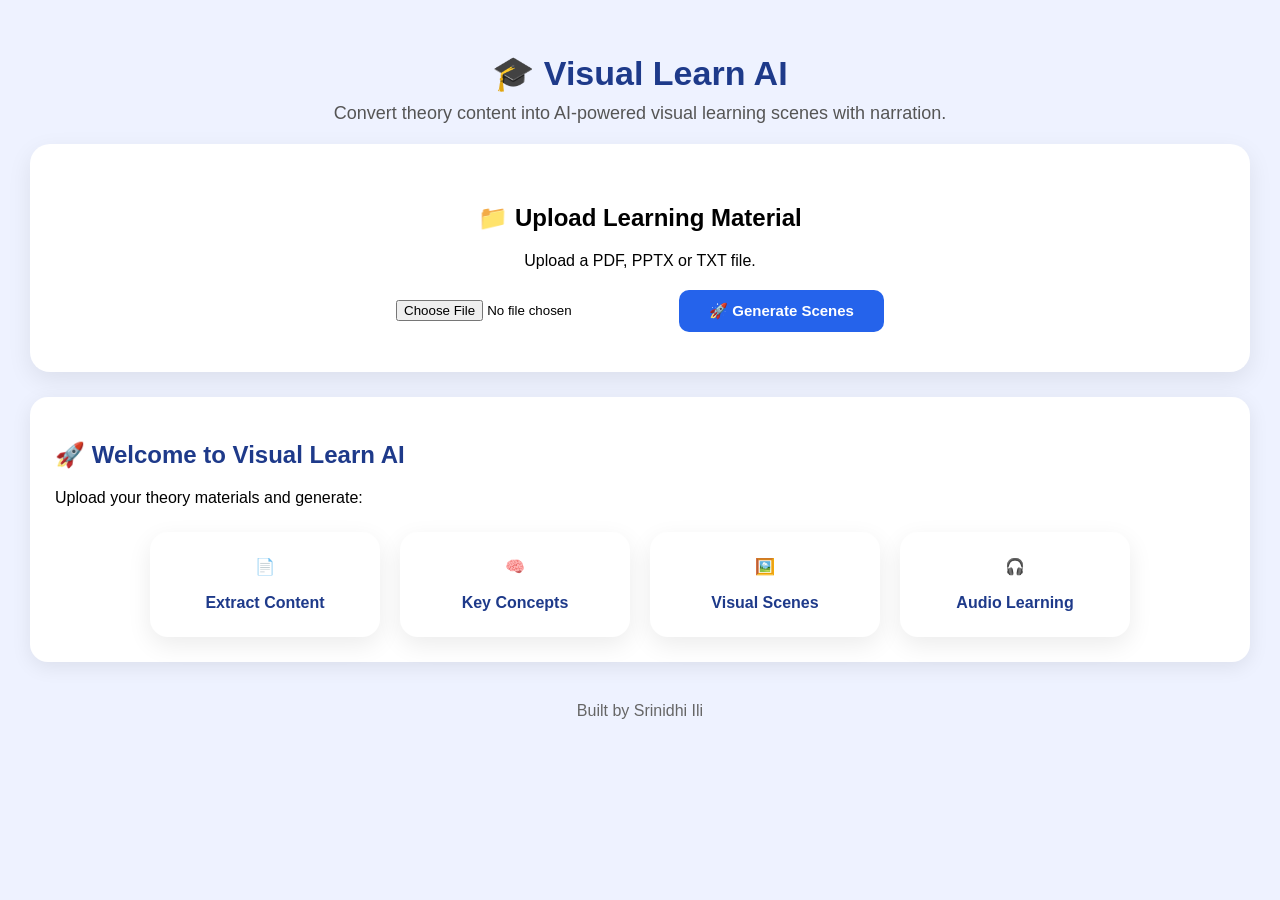
<file: frontend/index.html>
<!DOCTYPE html>
<html>

<head>

<meta charset="UTF-8">
<title>Visual Learn AI</title>

<style>

body{
    font-family: Arial, sans-serif;
    background:#eef2ff;
    padding:30px;
    margin:0;
}

.hero{
    text-align:center;
    margin-bottom:10px;
}

h1{
    text-align:center;
    color:#1e3a8a;
    font-size:34px;
    margin-bottom:10px;
}

.hero p{
    text-align:center;
    color:#555;
    font-size:18px;
    margin-top:0;
    margin-bottom:20px;
}

.top-bar{
    background:white;
    padding:40px;
    border-radius:20px;
    text-align:center;
    margin-bottom:25px;
    box-shadow:0 8px 25px rgba(0,0,0,0.08);
}
.upload-controls{
    display:flex;
    justify-content:center;
    align-items:center;
    gap:15px;
    margin-top:20px;
    flex-wrap:wrap;
}

input[type="file"]{
    margin-right:15px;
}

button{
    padding:12px 30px;
    background:#2563eb;
    color:white;
    border:none;
    border-radius:10px;
    cursor:pointer;
    font-weight:bold;
    font-size:15px;
}

button:hover{
    background:#1d4ed8;
}

.card{
    background:white;
    padding:25px;
    margin-bottom:25px;
    border-radius:18px;
    box-shadow:0 5px 20px rgba(0,0,0,0.08);
}

.card h2{
    color:#1e3a8a;
}

.voice{
    background:#dbeafe;
    color:#1e3a8a;
    padding:15px;
    border-radius:12px;
    border-left:5px solid #2563eb;
    line-height:1.6;
    white-space:pre-line;
}

.features{
    display:flex;
    justify-content:center;
    gap:20px;
    flex-wrap:wrap;
    margin-top:25px;
}

.feature-box{
    background:white;
    padding:25px;
    width:180px;
    text-align:center;
    border-radius:18px;
    font-weight:bold;
    color:#1e3a8a;
    box-shadow:0 8px 25px rgba(0,0,0,0.08);
    transition:0.3s;
    cursor:pointer;
}

.feature-box:hover{
    transform:translateY(-8px);
    box-shadow:0 15px 35px rgba(37,99,235,0.20);
}

.scene-image{
    width:500px;
    height:300px;
    object-fit:cover;
    border-radius:12px;
    display:block;
    margin:auto;
    box-shadow:0 5px 15px rgba(0,0,0,0.2);
}
audio{
    width:100%;
}

footer{
    text-align:center;
    margin-top:40px;
    color:#666;
}

</style>

</head>

<body>

<div class="hero">

<h1>🎓 Visual Learn AI</h1>

<p>
Convert theory content into AI-powered
visual learning scenes with narration.
</p>

</div>

<div class="top-bar">

<h2>📁 Upload Learning Material</h2>

<p>
Upload a PDF, PPTX or TXT file.
</p>

<div class="upload-controls">

<input type="file" id="fileInput">

<button id="uploadBtn">
🚀 Generate Scenes
</button>

</div>

</div>

<div id="result">

<div class="card">

<h2>🚀 Welcome to Visual Learn AI</h2>

<p>
Upload your theory materials and generate:
</p>

<div class="features">

<div class="feature-box">
📄<br><br>
Extract Content
</div>

<div class="feature-box">
🧠<br><br>
Key Concepts
</div>

<div class="feature-box">
🖼️<br><br>
Visual Scenes
</div>

<div class="feature-box">
🎧<br><br>
Audio Learning
</div>


</div>

</div>

</div>

<script>


const uploadBtn =
document.getElementById("uploadBtn");

const result =
document.getElementById("result");

uploadBtn.addEventListener(
"click",
async function(){

const file =
document.getElementById("fileInput").files[0];

if(!file){
alert("Please select a file");
return;
}

result.innerHTML = `
<div class="card">
<h2>⏳ Generating Scenes...</h2>
<p>Please wait...</p>
</div>
`;

const formData = new FormData();
formData.append("file", file);

try{

const response =
await fetch(
"https://visual-learn-ai-full.onrender.com/upload",
{
method:"POST",
body:formData
}
);

const data =
await response.json();

if(!data.scenes){

result.innerHTML =
`<div class="card">
Backend Error:
${JSON.stringify(data)}
</div>`;

return;
}

let html = "";

data.scenes.forEach(scene => {

html += `
<div class="card">

<h2>🎬 Scene ${scene.scene}</h2>



<h4>📝 Main Points</h4>

<div class="voice">
${scene.voice_text}
</div>

<br>

<h4>🖼️ Visual Representation</h4>

<img
class="scene-image"
src="${scene.image_url}">

<br><br>

<audio controls>
<source
src="https://visual-learn-ai-full.onrender.com/audio/${scene.audio_file}"
type="audio/mpeg">
</audio>

</div>
`;

});

result.innerHTML = html;

}
catch(error){

result.innerHTML =
`
<div class="card">
Error:
${error}
</div>
`;

}

}
);

</script>

<footer>
Built by Srinidhi Ili
</footer>

</body>
</html>
</file>
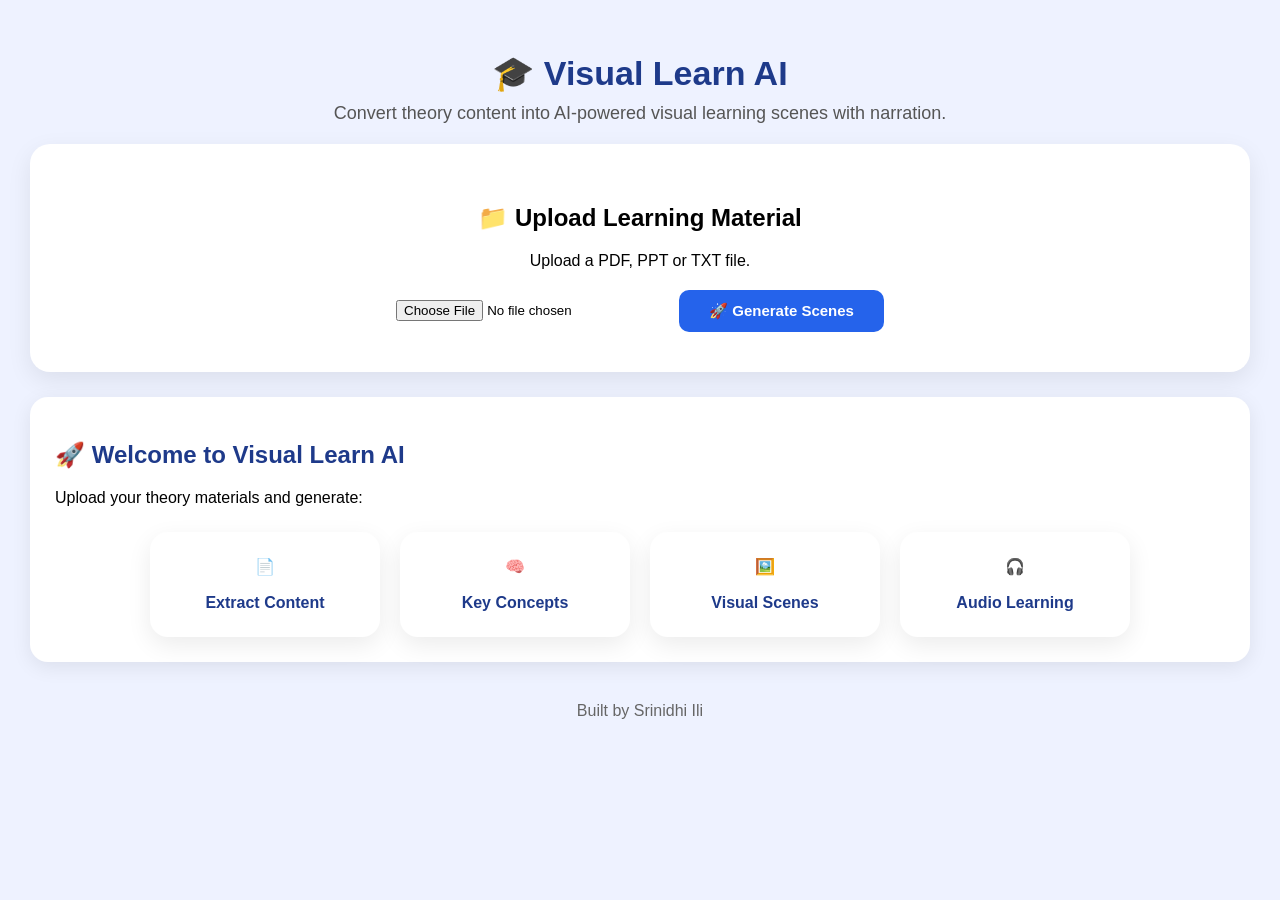
<file: frontend/index_new.html>
<!DOCTYPE html>
<html>

<head>

<meta charset="UTF-8">
<title>Visual Learn AI</title>

<style>

body{
    font-family: Arial, sans-serif;
    background:#eef2ff;
    padding:30px;
    margin:0;
}

.hero{
    text-align:center;
    margin-bottom:10px;
}

h1{
    text-align:center;
    color:#1e3a8a;
    font-size:34px;
    margin-bottom:10px;
}

.hero p{
    text-align:center;
    color:#555;
    font-size:18px;
    margin-top:0;
    margin-bottom:20px;
}

.top-bar{
    background:white;
    padding:40px;
    border-radius:20px;
    text-align:center;
    margin-bottom:25px;
    box-shadow:0 8px 25px rgba(0,0,0,0.08);
}
.upload-controls{
    display:flex;
    justify-content:center;
    align-items:center;
    gap:15px;
    margin-top:20px;
    flex-wrap:wrap;
}

input[type="file"]{
    margin-right:15px;
}

button{
    padding:12px 30px;
    background:#2563eb;
    color:white;
    border:none;
    border-radius:10px;
    cursor:pointer;
    font-weight:bold;
    font-size:15px;
}

button:hover{
    background:#1d4ed8;
}

.card{
    background:white;
    padding:25px;
    margin-bottom:25px;
    border-radius:18px;
    box-shadow:0 5px 20px rgba(0,0,0,0.08);
}

.card h2{
    color:#1e3a8a;
}

.voice{
    background:#dbeafe;
    color:#1e3a8a;
    padding:15px;
    border-radius:12px;
    border-left:5px solid #2563eb;
    line-height:1.6;
    white-space:pre-line;
}

.features{
    display:flex;
    justify-content:center;
    gap:20px;
    flex-wrap:wrap;
    margin-top:25px;
}

.feature-box{
    background:white;
    padding:25px;
    width:180px;
    text-align:center;
    border-radius:18px;
    font-weight:bold;
    color:#1e3a8a;
    box-shadow:0 8px 25px rgba(0,0,0,0.08);
    transition:0.3s;
    cursor:pointer;
}

.feature-box:hover{
    transform:translateY(-8px);
    box-shadow:0 15px 35px rgba(37,99,235,0.20);
}

.scene-image{
    width:500px;
    height:300px;
    object-fit:cover;
    border-radius:12px;
    display:block;
    margin:auto;
    box-shadow:0 5px 15px rgba(0,0,0,0.2);
}
audio{
    width:100%;
}

footer{
    text-align:center;
    margin-top:40px;
    color:#666;
}

</style>

</head>

<body>

<div class="hero">

<h1>🎓 Visual Learn AI</h1>

<p>
Convert theory content into AI-powered
visual learning scenes with narration.
</p>

</div>

<div class="top-bar">

<h2>📁 Upload Learning Material</h2>

<p>
Upload a PDF, PPT or TXT file.
</p>

<div class="upload-controls">

<input type="file" id="fileInput">

<button id="uploadBtn">
🚀 Generate Scenes
</button>

</div>

</div>

<div id="result">

<div class="card">

<h2>🚀 Welcome to Visual Learn AI</h2>

<p>
Upload your theory materials and generate:
</p>

<div class="features">

<div class="feature-box">
📄<br><br>
Extract Content
</div>

<div class="feature-box">
🧠<br><br>
Key Concepts
</div>

<div class="feature-box">
🖼️<br><br>
Visual Scenes
</div>

<div class="feature-box">
🎧<br><br>
Audio Learning
</div>


</div>

</div>

</div>

<script>


const uploadBtn =
document.getElementById("uploadBtn");

const result =
document.getElementById("result");

uploadBtn.addEventListener(
"click",
async function(){

const file =
document.getElementById("fileInput").files[0];

if(!file){
alert("Please select a file");
return;
}

result.innerHTML = `
<div class="card">
<h2>⏳ Generating Scenes...</h2>
<p>Please wait...</p>
</div>
`;

const formData = new FormData();
formData.append("file", file);

try{

const response =
await fetch(
"https://visual-learn-ai-full.onrender.com/upload",
{
method:"POST",
body:formData
}
);

const data =
await response.json();

if(!data.scenes){

result.innerHTML =
`<div class="card">
Backend Error:
${JSON.stringify(data)}
</div>`;

return;
}

let html = "";

data.scenes.forEach(scene => {

html += `
<div class="card">

<h2>🎬 Scene ${scene.scene}</h2>



<h4>📝 Main Points</h4>

<div class="voice">
${scene.voice_text}
</div>

<br>

<h4>🖼️ Visual Representation</h4>

<img
class="scene-image"
src="${scene.image_url}">

<br><br>

<audio controls>
<source
src="https://visual-learn-ai-full.onrender.com/audio/${scene.audio_file}"
type="audio/mpeg">
</audio>

</div>
`;

});

result.innerHTML = html;

}
catch(error){

result.innerHTML =
`
<div class="card">
Error:
${error}
</div>
`;

}

}
);

</script>

<footer>
Built by Srinidhi Ili
</footer>

</body>
</html>
</file>
